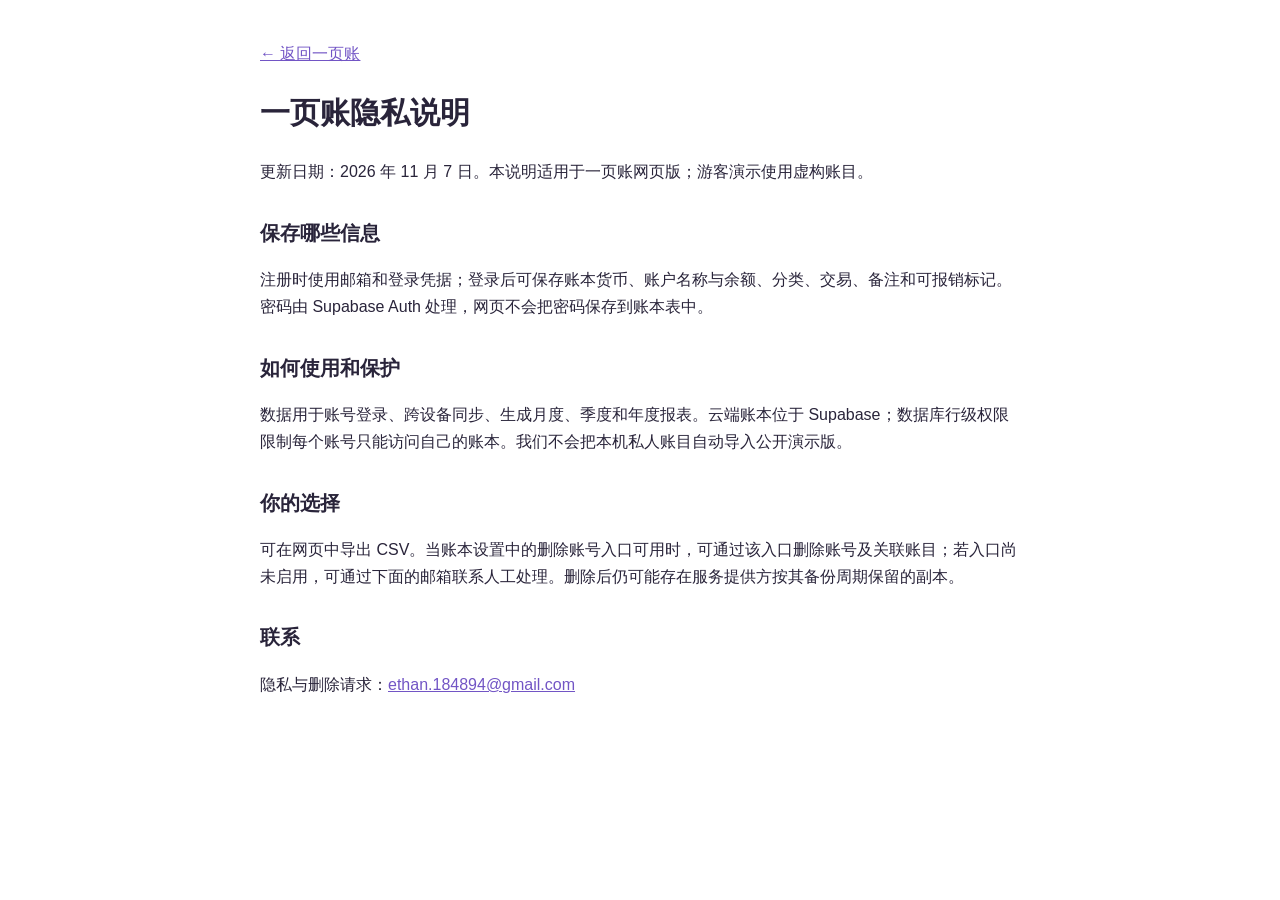
<file: privacy.html>
<!doctype html><html lang="zh-CN"><head><meta charset="utf-8"><meta name="viewport" content="width=device-width,initial-scale=1"><title>隐私说明 · 一页账</title><style>body{font:16px/1.7 -apple-system,BlinkMacSystemFont,"Segoe UI",sans-serif;max-width:760px;margin:40px auto;padding:0 20px;color:#29243a}h1{font-size:30px}h2{margin-top:30px;font-size:20px}a{color:#7255c5}</style></head><body><a href="./">← 返回一页账</a><h1>一页账隐私说明</h1><p>更新日期：2026 年 11 月 7 日。本说明适用于一页账网页版；游客演示使用虚构账目。</p><h2>保存哪些信息</h2><p>注册时使用邮箱和登录凭据；登录后可保存账本货币、账户名称与余额、分类、交易、备注和可报销标记。密码由 Supabase Auth 处理，网页不会把密码保存到账本表中。</p><h2>如何使用和保护</h2><p>数据用于账号登录、跨设备同步、生成月度、季度和年度报表。云端账本位于 Supabase；数据库行级权限限制每个账号只能访问自己的账本。我们不会把本机私人账目自动导入公开演示版。</p><h2>你的选择</h2><p>可在网页中导出 CSV。当账本设置中的删除账号入口可用时，可通过该入口删除账号及关联账目；若入口尚未启用，可通过下面的邮箱联系人工处理。删除后仍可能存在服务提供方按其备份周期保留的副本。</p><h2>联系</h2><p>隐私与删除请求：<a href="mailto:ethan.184894@gmail.com">ethan.184894@gmail.com</a></p></body></html>
</file>
